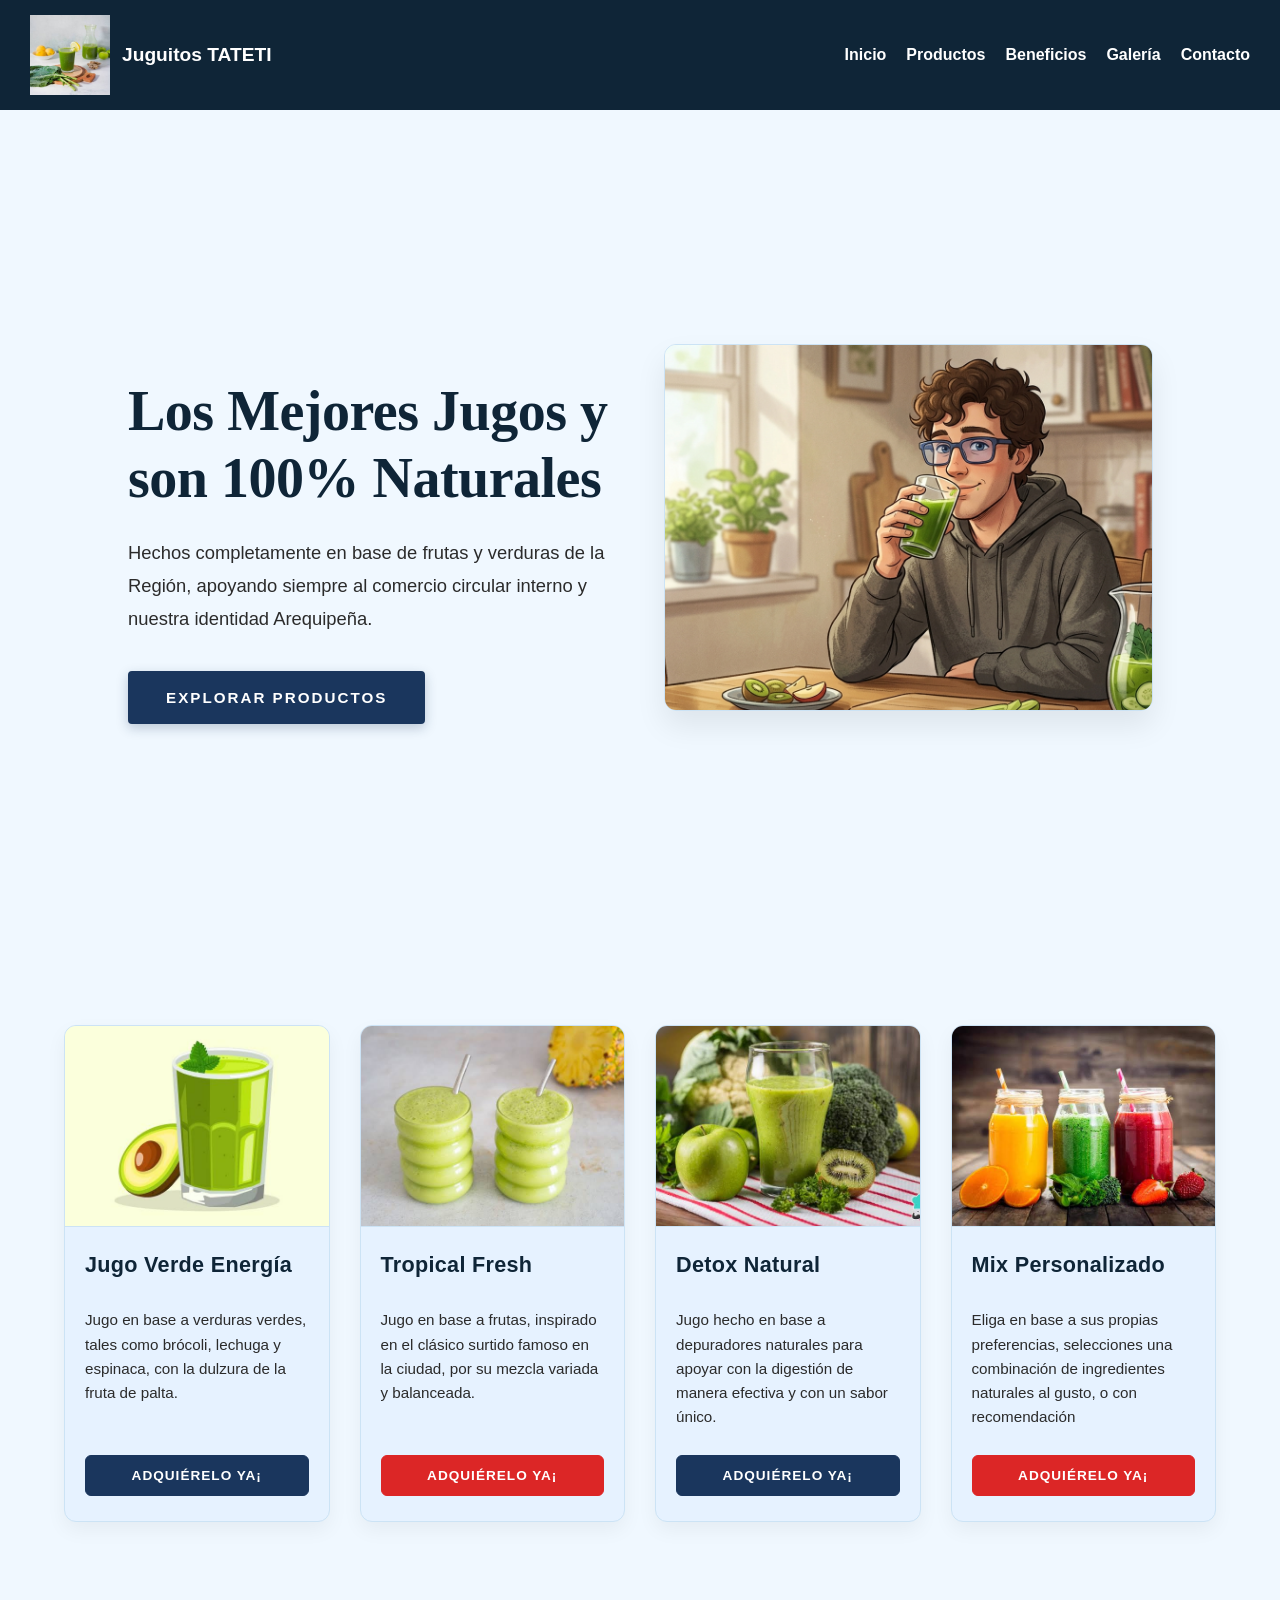
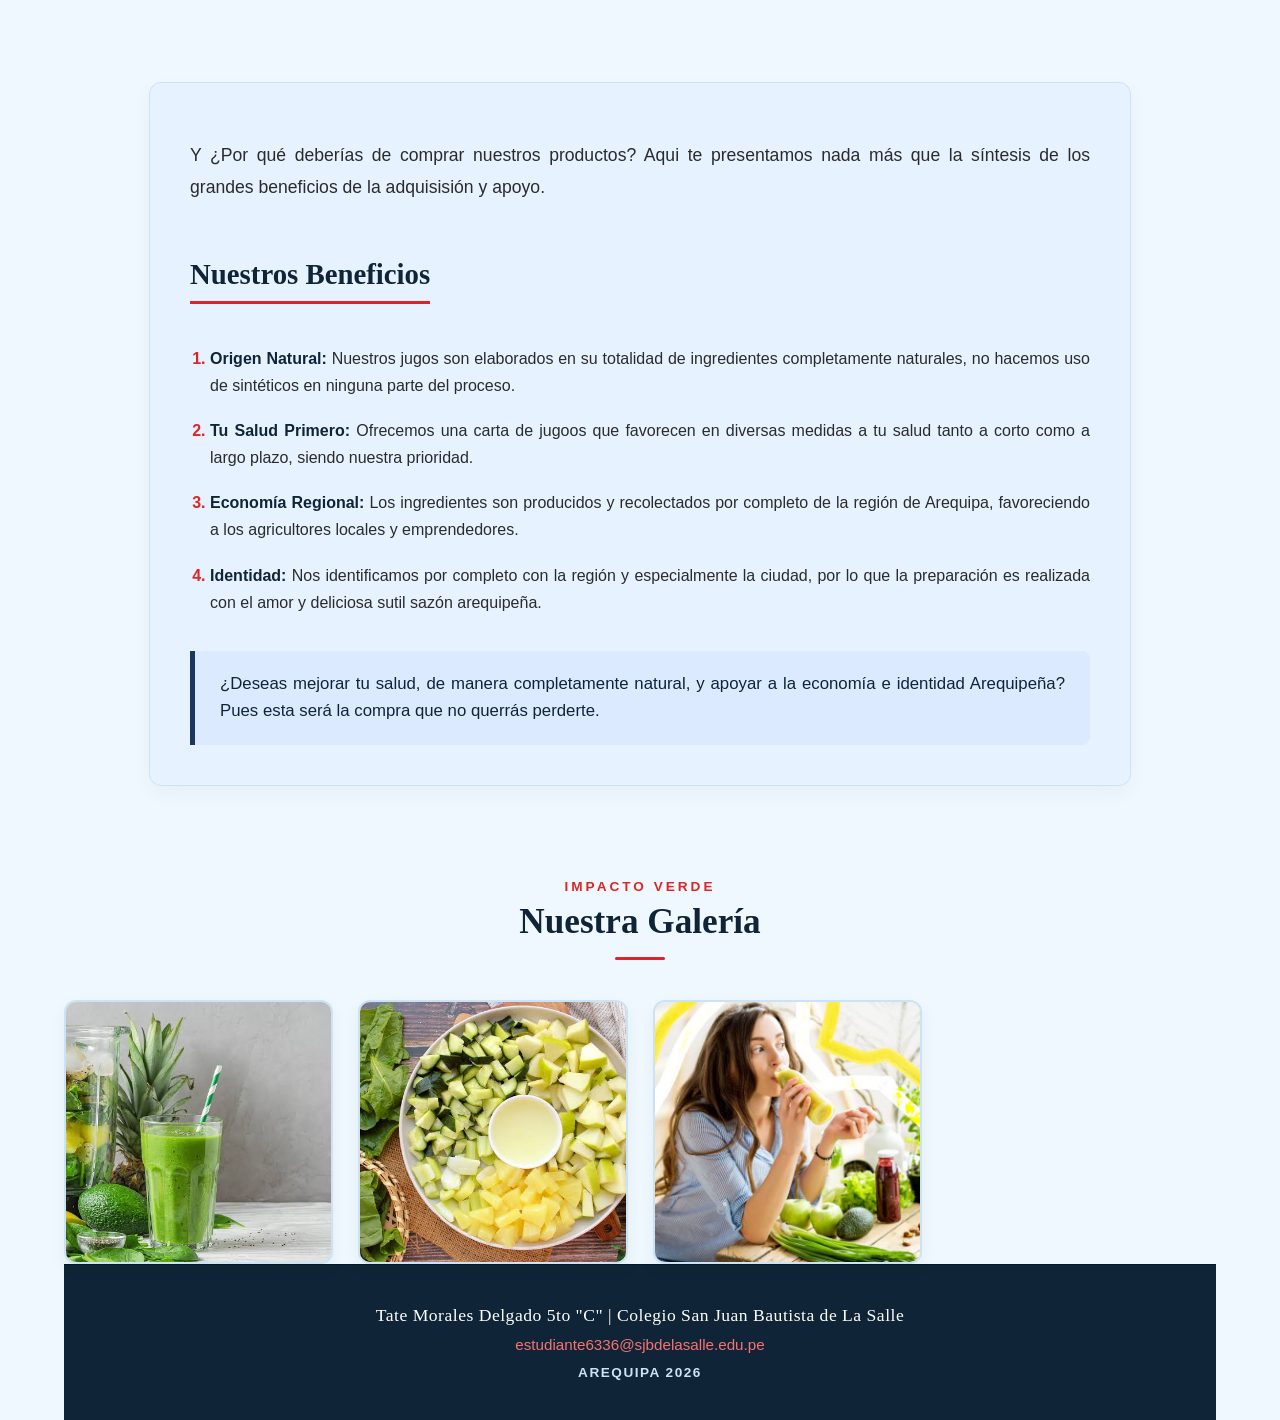
<file: index.html>
<!DOCTYPE html>
<html lang="es">
<header>
  <div>
    <link rel="stylesheet" href="Juguitos.css">
    <img src="5.jfif" alt="Icono Eco" width="80" height="80">
    <h2>Juguitos TATETI</h2>
  </div>
  <nav>
    <ul>
      <li><a href="#inicio">Inicio</a></li>
      <li><a href="#productos">Productos</a></li>
      <li><a href="#galeria">Beneficios</a></li>
      <li><a href="#entidades">Galería</a></li>
      <li><a href="#contactos">Contacto</a></li>
    </ul>
  </nav>
</header>
<section class="hero" id="inicio">
  <div class="hero-content">
    <h1>Los Mejores Jugos y son 100% Naturales</h1>
    <p>Hechos completamente en base de frutas y verduras de la Región, apoyando siempre al comercio circular interno y nuestra identidad Arequipeña.</p>
    <a href="#productos" class="hero-btn">Explorar Productos</a>
  </div>
  <div class="hero-image">
    <img src="Gemini_Generated_Image_3wwf5g3wwf5g3wwf.jfif" alt="Innovación verde y emprendimiento ambiental">
  </div>
</section>
<section class="cards-section" id="productos">
  <div class="cards-container">
    
    <!-- Card 1 -->
    <div class="card">
      <img src="ICO 4.jfif" alt="Economía Circular" class="card-image">
      <div class="card-content">
        <h3 class="card-title">Jugo Verde Energía</h3>
        <p class="card-text">Jugo en base a verduras verdes, tales como brócoli, lechuga y espinaca, con la dulzura de la fruta de palta.</p>
        <a href="#economia-circular" class="card-btn">Adquiérelo ya¡</a>
      </div>
    </div>

    <!-- Card 2 -->
    <div class="card">
      <img src="13.jfif" alt="Energías Renovables" class="card-image">
      <div class="card-content">
        <h3 class="card-title">Tropical Fresh</h3>
        <p class="card-text">Jugo en base a frutas, inspirado en el clásico surtido famoso en la ciudad, por su mezcla variada y balanceada.</p>
        <a href="#energias-limpias" class="card-btn">Adquiérelo ya¡</a>
      </div>
    </div>

    <!-- Card 3 -->
    <div class="card">
      <img src="7.jfif" alt="Agronecios Sostenibles" class="card-image">
      <div class="card-content">
        <h3 class="card-title">Detox Natural</h3>
        <p class="card-text">Jugo hecho en base a depuradores naturales para apoyar con la digestión de manera efectiva y con un sabor único.</p>
        <a href="#econegocios" class="card-btn">Adquiérelo ya¡</a>
      </div>
    </div>

    <!-- Card 4 -->
    <div class="card">
      <img src="6.jfif" alt="Ecoturismo" class="card-image">
      <div class="card-content">
        <h3 class="card-title">Mix Personalizado</h3>
        <p class="card-text">Eliga en base a sus propias preferencias, selecciones una combinación de ingredientes naturales al gusto, o con recomendación</p>
        <a href="#ecoturismo" class="card-btn">Adquiérelo ya¡</a>
      </div>
    </div>
      <!-- Paginación / Indicadores -->
      <div class="carousel-nav">
        <label for="slide1" class="nav-btn"></label>
        <label for="slide2" class="nav-btn"></label>
        <label for="slide3" class="nav-btn"></label>
        <label for="slide4" class="nav-btn"></label>
      </div>

    </div>
  </section>
  <section class="produce-info-section" id="entidades">
  <div class="produce-container">
    <p class="produce-intro">
      Y ¿Por qué deberías de comprar nuestros productos? Aqui te presentamos nada más que la síntesis de los grandes beneficios de la adquisisión y apoyo.
    </p>

    <h2>Nuestros Beneficios</h2>

    <ol class="entities-list">
      <li>
        <strong>Origen Natural:</strong> Nuestros jugos son elaborados en su totalidad de ingredientes completamente naturales, no hacemos uso de sintéticos en ninguna parte del proceso.
      <li>
        <strong>Tu Salud Primero: </strong> Ofrecemos una carta de jugoos que favorecen en diversas medidas a tu salud tanto a corto como a largo plazo, siendo nuestra prioridad.
      </li>
      <li>
        <strong>Economía Regional: </strong> Los ingredientes son producidos y recolectados por completo de la región de Arequipa, favoreciendo a los agricultores locales y emprendedores.
      </li>
      <li>
        <strong>Identidad:</strong> Nos identificamos por completo con la región y especialmente la ciudad, por lo que la preparación es realizada con el amor y deliciosa sutil sazón arequipeña.
    </ol>

    <p class="produce-callout">
      ¿Deseas mejorar tu salud, de manera completamente natural, y apoyar a la economía e identidad Arequipeña? Pues esta será la compra que no querrás perderte.
    </p>
  </div>
</section>
  </div>
</section>
<section class="carousel-section" id="galeria">
    <div class="carousel-header">
      <p class="subtitle">Impacto Verde</p>
      <h2>Nuestra Galería</h2>
      <div class="gold-divider"></div>
    </div>
  <!-- Contenedor Principal del Carrusel -->
    <div class="carousel-container">
      
      <!-- Radio buttons para controlar el movimiento sin JavaScript -->
      <input type="radio" name="slider" id="slide1" checked>
      <input type="radio" name="slider" id="slide2">
      <input type="radio" name="slider" id="slide3">
      <input type="radio" name="slider" id="slide4">

      <!-- Pista con las 8 imágenes -->
      <div class="carousel-track">
        
        <!-- Imagen 1 -->
        <div class="carousel-slide">
          <img src="2.jfif" alt="Reforestación">
          <div class="slide-caption">
            <h3>Reforestación Activa</h3>
            <p>Restauración de bosques tropicales y ecosistemas degradados.</p>
          </div>
        </div>

        <!-- Imagen 2 -->
        <div class="carousel-slide">
          <img src="9.jfif" alt="Energía Solar">
          <div class="slide-caption">
            <h3>Parques Fotovoltaicos</h3>
            <p>Aprovechamiento de la radiación solar para energía limpia.</p>
          </div>
        </div>

        <!-- Imagen 3 -->
        <div class="carousel-slide">
          <img src="15.jfif" alt="Agricultura Orgánica">
          <div class="slide-caption">
            <h3>Cultivos Orgánicos</h3>
            <p>Técnicas agrícolas sostenibles sin uso de agroquímicos.</p>
          </div>
        </div>


      </div>
    <footer>
        <h3>Tate Morales Delgado 5to "C" | Colegio San Juan Bautista de La Salle</h3>
        <h4>estudiante6336@sjbdelasalle.edu.pe</h4>
        <h5>Arequipa 2026</h5>
    </footer>
</html>
</file>
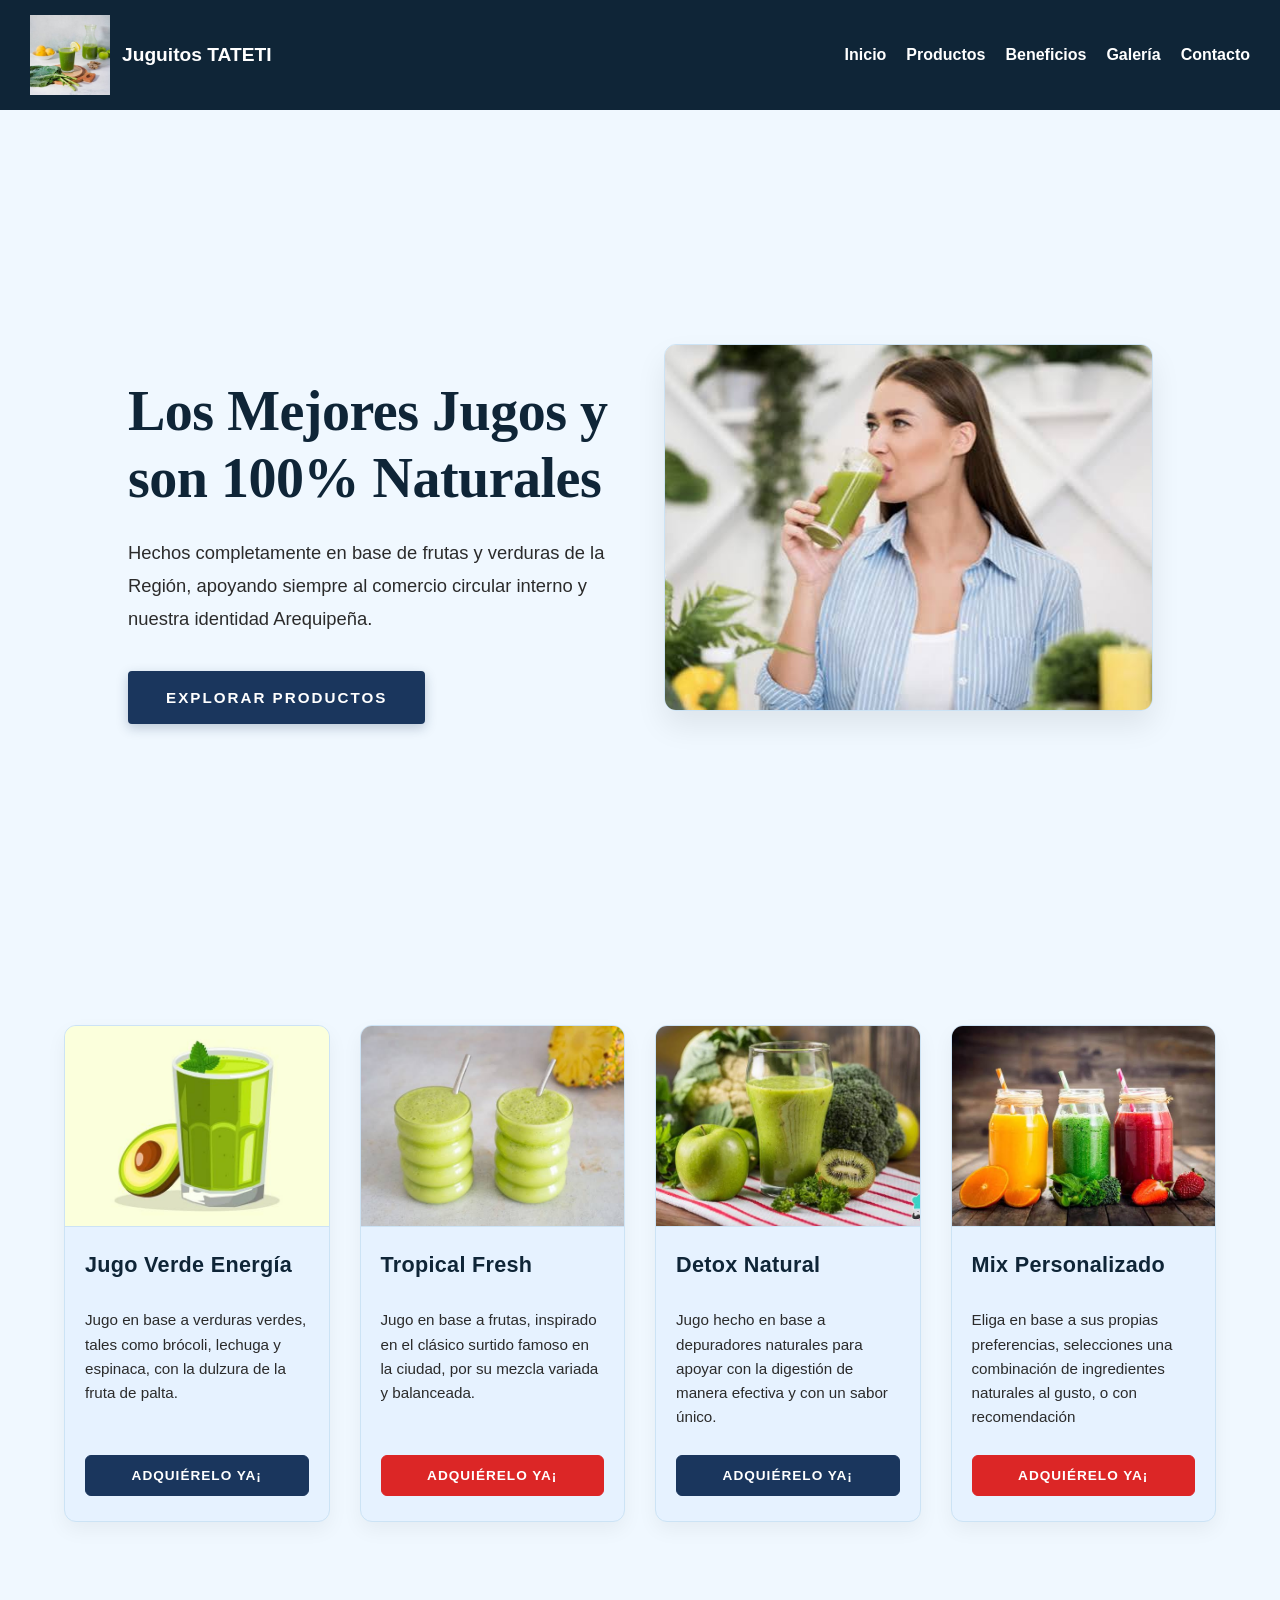
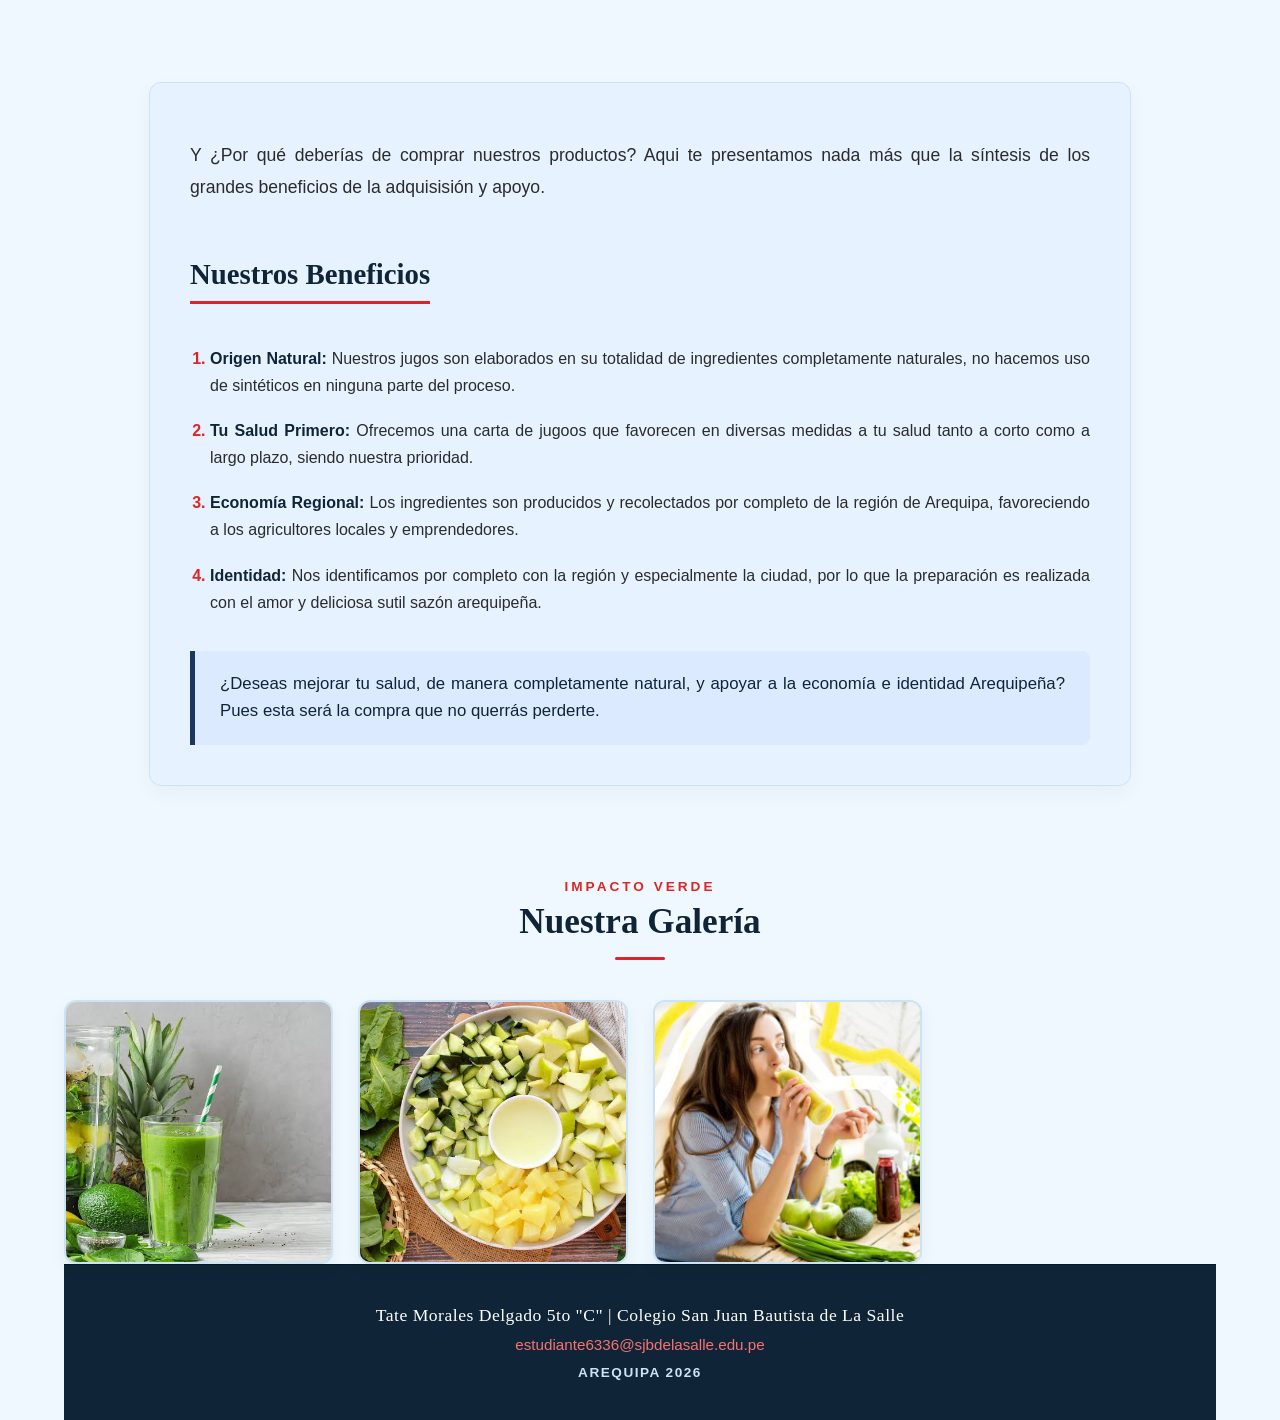
<file: Jugos Tateti.html>
<!DOCTYPE html>
<html lang="es">
<header>
  <div>
    <link rel="stylesheet" href="Juguitos.css">
    <img src="5.jfif" alt="Icono Eco" width="80" height="80">
    <h2>Juguitos TATETI</h2>
  </div>
  <nav>
    <ul>
      <li><a href="#inicio">Inicio</a></li>
      <li><a href="#productos">Productos</a></li>
      <li><a href="#galeria">Beneficios</a></li>
      <li><a href="#entidades">Galería</a></li>
      <li><a href="#contactos">Contacto</a></li>
    </ul>
  </nav>
</header>
<section class="hero" id="inicio">
  <div class="hero-content">
    <h1>Los Mejores Jugos y son 100% Naturales</h1>
    <p>Hechos completamente en base de frutas y verduras de la Región, apoyando siempre al comercio circular interno y nuestra identidad Arequipeña.</p>
    <a href="#productos" class="hero-btn">Explorar Productos</a>
  </div>
  <div class="hero-image">
    <img src="10.jfif" alt="Innovación verde y emprendimiento ambiental">
  </div>
</section>
<section class="cards-section" id="productos">
  <div class="cards-container">
    
    <!-- Card 1 -->
    <div class="card">
      <img src="ICO 4.jfif" alt="Economía Circular" class="card-image">
      <div class="card-content">
        <h3 class="card-title">Jugo Verde Energía</h3>
        <p class="card-text">Jugo en base a verduras verdes, tales como brócoli, lechuga y espinaca, con la dulzura de la fruta de palta.</p>
        <a href="#economia-circular" class="card-btn">Adquiérelo ya¡</a>
      </div>
    </div>

    <!-- Card 2 -->
    <div class="card">
      <img src="13.jfif" alt="Energías Renovables" class="card-image">
      <div class="card-content">
        <h3 class="card-title">Tropical Fresh</h3>
        <p class="card-text">Jugo en base a frutas, inspirado en el clásico surtido famoso en la ciudad, por su mezcla variada y balanceada.</p>
        <a href="#energias-limpias" class="card-btn">Adquiérelo ya¡</a>
      </div>
    </div>

    <!-- Card 3 -->
    <div class="card">
      <img src="7.jfif" alt="Agronecios Sostenibles" class="card-image">
      <div class="card-content">
        <h3 class="card-title">Detox Natural</h3>
        <p class="card-text">Jugo hecho en base a depuradores naturales para apoyar con la digestión de manera efectiva y con un sabor único.</p>
        <a href="#econegocios" class="card-btn">Adquiérelo ya¡</a>
      </div>
    </div>

    <!-- Card 4 -->
    <div class="card">
      <img src="6.jfif" alt="Ecoturismo" class="card-image">
      <div class="card-content">
        <h3 class="card-title">Mix Personalizado</h3>
        <p class="card-text">Eliga en base a sus propias preferencias, selecciones una combinación de ingredientes naturales al gusto, o con recomendación</p>
        <a href="#ecoturismo" class="card-btn">Adquiérelo ya¡</a>
      </div>
    </div>
      <!-- Paginación / Indicadores -->
      <div class="carousel-nav">
        <label for="slide1" class="nav-btn"></label>
        <label for="slide2" class="nav-btn"></label>
        <label for="slide3" class="nav-btn"></label>
        <label for="slide4" class="nav-btn"></label>
      </div>

    </div>
  </section>
  <section class="produce-info-section" id="entidades">
  <div class="produce-container">
    <p class="produce-intro">
      Y ¿Por qué deberías de comprar nuestros productos? Aqui te presentamos nada más que la síntesis de los grandes beneficios de la adquisisión y apoyo.
    </p>

    <h2>Nuestros Beneficios</h2>

    <ol class="entities-list">
      <li>
        <strong>Origen Natural:</strong> Nuestros jugos son elaborados en su totalidad de ingredientes completamente naturales, no hacemos uso de sintéticos en ninguna parte del proceso.
      <li>
        <strong>Tu Salud Primero: </strong> Ofrecemos una carta de jugoos que favorecen en diversas medidas a tu salud tanto a corto como a largo plazo, siendo nuestra prioridad.
      </li>
      <li>
        <strong>Economía Regional: </strong> Los ingredientes son producidos y recolectados por completo de la región de Arequipa, favoreciendo a los agricultores locales y emprendedores.
      </li>
      <li>
        <strong>Identidad:</strong> Nos identificamos por completo con la región y especialmente la ciudad, por lo que la preparación es realizada con el amor y deliciosa sutil sazón arequipeña.
    </ol>

    <p class="produce-callout">
      ¿Deseas mejorar tu salud, de manera completamente natural, y apoyar a la economía e identidad Arequipeña? Pues esta será la compra que no querrás perderte.
    </p>
  </div>
</section>
  </div>
</section>
<section class="carousel-section" id="galeria">
    <div class="carousel-header">
      <p class="subtitle">Impacto Verde</p>
      <h2>Nuestra Galería</h2>
      <div class="gold-divider"></div>
    </div>
  <!-- Contenedor Principal del Carrusel -->
    <div class="carousel-container">
      
      <!-- Radio buttons para controlar el movimiento sin JavaScript -->
      <input type="radio" name="slider" id="slide1" checked>
      <input type="radio" name="slider" id="slide2">
      <input type="radio" name="slider" id="slide3">
      <input type="radio" name="slider" id="slide4">

      <!-- Pista con las 8 imágenes -->
      <div class="carousel-track">
        
        <!-- Imagen 1 -->
        <div class="carousel-slide">
          <img src="2.jfif" alt="Reforestación">
          <div class="slide-caption">
            <h3>Reforestación Activa</h3>
            <p>Restauración de bosques tropicales y ecosistemas degradados.</p>
          </div>
        </div>

        <!-- Imagen 2 -->
        <div class="carousel-slide">
          <img src="9.jfif" alt="Energía Solar">
          <div class="slide-caption">
            <h3>Parques Fotovoltaicos</h3>
            <p>Aprovechamiento de la radiación solar para energía limpia.</p>
          </div>
        </div>

        <!-- Imagen 3 -->
        <div class="carousel-slide">
          <img src="15.jfif" alt="Agricultura Orgánica">
          <div class="slide-caption">
            <h3>Cultivos Orgánicos</h3>
            <p>Técnicas agrícolas sostenibles sin uso de agroquímicos.</p>
          </div>
        </div>


      </div>
    <footer>
        <h3>Tate Morales Delgado 5to "C" | Colegio San Juan Bautista de La Salle</h3>
        <h4>estudiante6336@sjbdelasalle.edu.pe</h4>
        <h5>Arequipa 2026</h5>
    </footer>
</html>
</file>
<file: Juguitos.css>
/* RESET GENERAL DEL CUERPO Y DESPLAZAMIENTO SUAVE */
html {
  scroll-behavior: smooth;
}

html, body {
  margin: 0;
  padding: 0;
  width: 100%;
  background-color: #f0f8ff; /* Celeste pastel casi blanco */
  color: #1a1a1a; /* Texto principal en negro suave */
  box-sizing: border-box;
  overflow-x: hidden;
  font-family: 'Helvetica Neue', Arial, sans-serif;
}

/* HEADER Y NAVEGACIÓN */
header {
  display: flex;
  justify-content: space-between;
  align-items: center;
  background-color: #0f2537; /* Azul oscuro elegante */
  padding: 15px 30px;
  box-shadow: 0 4px 6px rgba(0, 0, 0, 0.08);
}

header > div {
  display: flex;
  align-items: center;
  gap: 12px;
}

header h2 {
  color: #ffffff;
  margin: 0;
  font-size: 1.2rem;
  font-family: Arial, sans-serif;
}

nav ul {
  display: flex;
  list-style: none;
  margin: 0;
  padding: 0;
  gap: 20px;
}

nav a {
  color: #ffffff;
  text-decoration: none;
  font-family: Arial, sans-serif;
  font-weight: bold;
  font-size: 1rem;
  position: relative;
  transition: color 0.3s ease;
}

nav a:hover {
  color: #f87171; /* Rojo suave en hover en la navegación */
}

/* Animación de subrayado rojo */
nav a::after {
  content: '';
  position: absolute;
  width: 0;
  height: 2px;
  bottom: -4px;
  left: 0;
  background-color: #dc2626; /* Rojo elegante */
  transition: width 0.3s ease;
}

nav a:hover::after {
  width: 100%;
}

/* SECCIÓN HERO */
.hero {
  display: flex;
  align-items: center;
  justify-content: space-between;
  padding: 80px 10%;
  background-color: #f0f8ff; /* Celeste pastel casi blanco */
  color: #111111;
  min-height: 75vh;
  gap: 50px;
  font-family: 'Playfair Display', Georgia, 'Times New Roman', serif;
}

.hero-content {
  flex: 1;
  max-width: 600px;
}

.hero-content h1 {
  font-size: 3.5rem;
  font-weight: 700;
  line-height: 1.2;
  margin-bottom: 24px;
  color: #0f2537; /* Título en azul oscuro elegante */
  letter-spacing: -0.5px;
}

.hero-content p {
  font-family: 'Helvetica Neue', Arial, sans-serif;
  font-size: 1.15rem;
  line-height: 1.8;
  color: #2b2b2b; /* Texto en negro suave */
  margin-bottom: 35px;
  font-weight: 300;
}

/* Botón del Hero - Azul */
.hero-btn {
  display: inline-block;
  font-family: 'Helvetica Neue', Arial, sans-serif;
  padding: 16px 36px;
  background-color: #1a365d; /* Azul elegante */
  color: #ffffff;
  text-decoration: none;
  font-size: 0.95rem;
  font-weight: 600;
  letter-spacing: 2px;
  text-transform: uppercase;
  border-radius: 4px;
  border: 2px solid #1a365d;
  transition: all 0.4s ease;
  box-shadow: 0 4px 12px rgba(26, 54, 93, 0.25);
}

.hero-btn:hover {
  background-color: #dc2626; /* Pasa a Rojo en Hover */
  border-color: #dc2626;
  color: #ffffff;
  box-shadow: 0 6px 18px rgba(220, 38, 38, 0.3);
  transform: translateY(-2px);
}

.hero-image {
  flex: 1;
  display: flex;
  justify-content: center;
  align-items: center;
  position: relative;
}

.hero-image img {
  width: 100%;
  max-width: 500px;
  height: auto;
  aspect-ratio: 4 / 3;
  object-fit: cover;
  border-radius: 12px;
  box-shadow: 0 15px 30px rgba(0, 0, 0, 0.08);
  border: 1px solid #cce3f5;
  transition: transform 0.5s ease;
}

.hero-image img:hover {
  transform: scale(1.02);
}

/* Responsivo del Hero */
@media (max-width: 768px) {
  .hero {
    flex-direction: column-reverse;
    padding: 40px 5%;
    text-align: center;
  }

  .hero-content h1 {
    font-size: 2.5rem;
  }

  .hero-content p {
    font-size: 1rem;
  }
}

/* SECCIÓN DE TARJETAS (CARDS) */
.cards-section {
  padding: 80px 5%;
  background-color: #f0f8ff; /* Celeste pastel casi blanco */
}

.cards-container {
  display: grid;
  grid-template-columns: repeat(auto-fit, minmax(260px, 1fr));
  gap: 30px;
  max-width: 1200px;
  margin: 0 auto;
}

/* Estilo de las Cards sobre celeste pastel */
.card {
  border-radius: 12px;
  overflow: hidden;
  display: flex;
  flex-direction: column;
  justify-content: space-between;
  background-color: #e6f2ff; /* Celeste pastel suave para la tarjeta */
  box-shadow: 0 8px 20px rgba(0, 0, 0, 0.05);
  border: 1px solid #cce3f5;
  transition: transform 0.4s ease, box-shadow 0.4s ease, border-color 0.4s ease;
}

.card:hover {
  transform: translateY(-8px);
  box-shadow: 0 15px 30px rgba(0, 0, 0, 0.1);
  border-color: #0f2537;
}

.card-image {
  width: 100%;
  height: 200px;
  object-fit: cover;
  border-bottom: 1px solid #cce3f5;
}

.card-content {
  padding: 25px 20px;
  display: flex;
  flex-direction: column;
  flex-grow: 1;
}

.card-title {
  color: #0f2537; /* Título en azul oscuro */
  font-size: 1.35rem;
  font-weight: 700;
  margin: 0 0 15px 0;
  letter-spacing: 0.3px;
}

.card-text {
  color: #2b2b2b; /* Texto en negro suave */
  font-size: 0.95rem;
  line-height: 1.6;
  margin-bottom: 25px;
  flex-grow: 1;
  font-weight: 400;
}

/* Estilos de botones generales */
.card-btn {
  display: inline-block;
  text-align: center;
  padding: 12px 20px;
  color: #ffffff;
  text-decoration: none;
  font-size: 0.85rem;
  font-weight: 600;
  letter-spacing: 1px;
  text-transform: uppercase;
  border-radius: 6px;
  transition: all 0.3s ease;
}

/* BOTONES INTERCALADOS DE LAS TARJETAS */

/* Card 1: Azul Elegante */
.card:nth-child(1) .card-btn {
  background-color: #1a365d;
  border: 1px solid #1a365d;
}
.card:nth-child(1) .card-btn:hover {
  background-color: #0f2537;
  border-color: #0f2537;
  box-shadow: 0 4px 12px rgba(26, 54, 93, 0.3);
}

/* Card 2: Rojo Elegante */
.card:nth-child(2) .card-btn {
  background-color: #dc2626;
  border: 1px solid #dc2626;
}
.card:nth-child(2) .card-btn:hover {
  background-color: #b91c1c;
  border-color: #b91c1c;
  box-shadow: 0 4px 12px rgba(220, 38, 38, 0.3);
}

/* Card 3: Azul Elegante */
.card:nth-child(3) .card-btn {
  background-color: #1a365d;
  border: 1px solid #1a365d;
}
.card:nth-child(3) .card-btn:hover {
  background-color: #0f2537;
  border-color: #0f2537;
  box-shadow: 0 4px 12px rgba(26, 54, 93, 0.3);
}

/* Card 4: Rojo Elegante */
.card:nth-child(4) .card-btn {
  background-color: #dc2626;
  border: 1px solid #dc2626;
}
.card:nth-child(4) .card-btn:hover {
  background-color: #b91c1c;
  border-color: #b91c1c;
  box-shadow: 0 4px 12px rgba(220, 38, 38, 0.3);
}

/* SECCIÓN DE LA GALERÍA / CARRUSEL */
.carousel-section {
  width: 100%;
  background-color: #f0f8ff; /* Celeste pastel casi blanco */
  padding: auto;
  box-sizing: border-box;
  align-items: center;
}

.carousel-header {
  text-align: center;
  margin-bottom: 40px;
  padding: 0 20px;
  align-items: center;
}

.carousel-header .subtitle {
  color: #dc2626; /* Rojo elegante para subtítulo */
  font-size: 0.85rem;
  letter-spacing: 3px;
  text-transform: uppercase;
  margin-bottom: 8px;
  font-weight: 700;
  align-items: center;
}

.carousel-header h2 {
  font-family: Georgia, 'Times New Roman', serif;
  font-size: 2.2rem;
  font-weight: 700;
  color: #0f2537; /* Título en azul oscuro */
  margin: 0;
  align-items: center;
}

.gold-divider {
  width: 50px;
  height: 3px;
  background-color: #dc2626; /* Barra roja */
  margin: 15px auto 0;
  border-radius: 2px;
}

.carousel-container input[type="radio"],
.carousel-nav {
  display: none;
  align-items: center;
}

.carousel-container {
  width: 90%;
  max-width: 1200px;
  margin: 0 auto;
  align-items: center;
}

.carousel-track {
  display: grid;
  grid-template-columns: repeat(4, 1fr);
  gap: 25px;
  width: 100%;
  align-items: center;
}

.carousel-slide {
  width: 100%;
  position: relative;
  overflow: hidden;
  border-radius: 12px;
  border: 2px solid #cce3f5;
  box-shadow: 0 6px 16px rgba(0, 0, 0, 0.05);
  box-sizing: border-box;
  background-color: #e6f2ff;
  transition: border-color 0.4s ease, box-shadow 0.4s ease;
  align-items: center;
}

.carousel-slide:hover {
  border-color: #dc2626;
  box-shadow: 0 10px 25px rgba(220, 38, 38, 0.2);
}

.carousel-slide img {
  width: 100%;
  height: 260px;
  object-fit: cover;
  display: block;
  transition: transform 0.5s ease;
}

.carousel-slide:hover img {
  transform: scale(1.08);
}

.slide-caption {
  position: absolute;
  bottom: 0;
  left: 0;
  right: 0;
  padding: 15px;
  background: linear-gradient(to top, rgba(15, 37, 55, 0.95), transparent);
  transform: translateY(100%);
  opacity: 0;
  transition: all 0.4s ease;
  pointer-events: none;
}

.carousel-slide:hover .slide-caption {
  transform: translateY(0);
  opacity: 1;
}

.slide-caption h3 {
  font-size: 1rem;
  margin-bottom: 4px;
  color: #ffffff;
}

.slide-caption p {
  font-size: 0.8rem;
  color: #cce3f5;
  font-weight: 300;
  margin: 0;
}

/* Responsividad de la Galería */
@media (max-width: 900px) {
  .carousel-track {
    grid-template-columns: repeat(2, 1fr);
  }
}

@media (max-width: 500px) {
  .carousel-track {
    grid-template-columns: 1fr;
  }
}

/* SECCIÓN INFORMATIVA DE ENTIDADES AMBIENTALES */
.produce-info-section {
  width: 100%;
  background-color: #f0f8ff; /* Celeste pastel casi blanco */
  padding: 80px 0;
  box-sizing: border-box;
  color: #1a1a1a;
}

.produce-container {
  width: 90%;
  max-width: 900px;
  margin: 0 auto;
  background-color: #e6f2ff; /* Caja celeste suave */
  padding: 40px;
  border-radius: 12px;
  border: 1px solid #cce3f5;
  box-shadow: 0 8px 20px rgba(0, 0, 0, 0.04);
}

.produce-intro {
  font-size: 1.1rem;
  line-height: 1.8;
  text-align: justify;
  margin-bottom: 30px;
  color: #2b2b2b;
}

.produce-container h2 {
  font-family: Georgia, 'Times New Roman', serif;
  font-size: 1.8rem;
  color: #0f2537; /* Título azul oscuro */
  margin-bottom: 25px;
  font-weight: 700;
  border-bottom: 3px solid #dc2626; /* Subrayado rojo */
  padding-bottom: 10px;
  display: inline-block;
}

.entities-list {
  padding-left: 20px;
  margin-bottom: 35px;
}

.entities-list li {
  font-size: 1rem;
  line-height: 1.7;
  text-align: justify;
  margin-bottom: 18px;
  color: #2b2b2b;
}

.entities-list li::marker {
  color: #dc2626; /* Viñetas numeradas en rojo */
  font-weight: bold;
}

.entities-list strong {
  color: #0f2537; /* Nombres de entidades en azul oscuro */
  font-weight: 700;
}

.produce-callout {
  font-size: 1.05rem;
  line-height: 1.6;
  text-align: justify;
  color: #0f2537;
  background-color: #dbeafe; /* Cuadro destacado celeste medio */
  padding: 20px 25px;
  border-left: 5px solid #1a365d; /* Borde en azul elegante */
  border-radius: 0 8px 8px 0;
  margin: 0;
  font-weight: 500;
}

/* Responsividad de la Sección Informativa */
@media (max-width: 768px) {
  .produce-container {
    padding: 25px 20px;
  }

  .produce-container h2 {
    font-size: 1.5rem;
  }

  .produce-intro, 
  .entities-list li, 
  .produce-callout {
    font-size: 0.95rem;
  }
}

/* FOOTER (PIE DE PÁGINA) */
footer {
  width: 100%;
  background-color: #0f2537; /* Fondo en azul oscuro */
  border-top: 1px solid #081723;
  padding: 40px 20px;
  text-align: center;
  box-sizing: border-box;
}

footer h3 {
  font-family: Georgia, 'Times New Roman', serif;
  color: #ffffff;
  font-size: 1.1rem;
  font-weight: 400;
  margin: 0 0 10px 0;
  letter-spacing: 0.5px;
}

footer h4 {
  color: #f87171; /* Correo en rojo suave / acento */
  font-size: 0.95rem;
  font-weight: 400;
  margin: 0 0 12px 0;
}

footer h5 {
  color: #cce3f5; /* Ubicación en celeste pastel suave */
  font-size: 0.85rem;
  font-weight: 600;
  margin: 0;
  letter-spacing: 1.5px;
  text-transform: uppercase;
}

/* Responsividad del Footer */
@media (max-width: 768px) {
  footer {
    padding: 30px 15px;
  }

  footer h3 {
    font-size: 1rem;
  }

  footer h4 {
    font-size: 0.85rem;
  }

  footer h5 {
    font-size: 0.75rem;
  }
}

/* CAPA OSCURA DE CONTRASTE */
.overlay {
    position: absolute;
    top: 0;
    left: 0;
    width: 100%;
    height: 100%;
    background: linear-gradient(135deg, rgba(15, 37, 55, 0.85), rgba(26, 54, 93, 0.75));
    z-index: 2;
}
</file>
